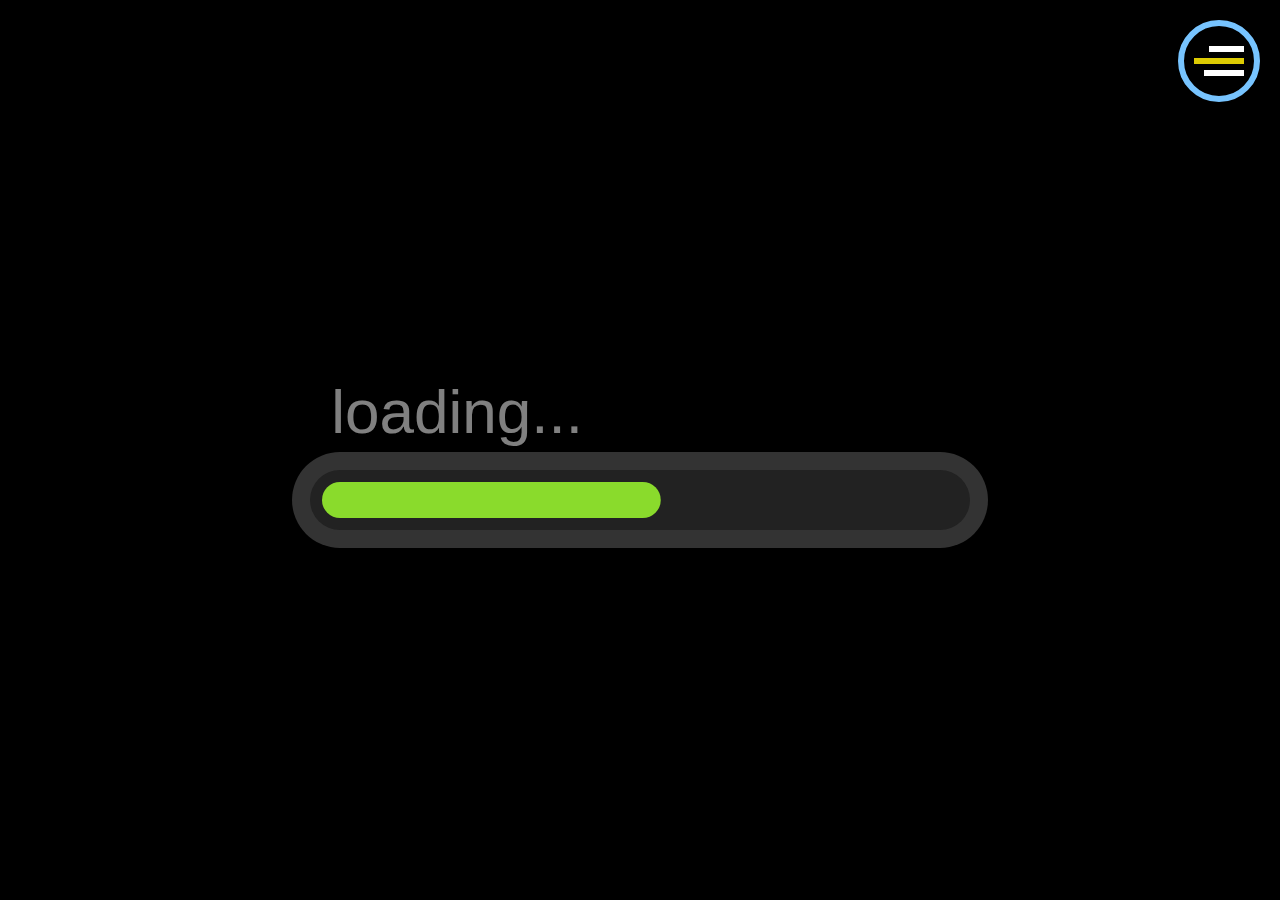
<file: animation_and_vfx.html>
<!DOCTYPE html>
<html lang="en">
  <head>
    <meta charset="UTF-8" />
    <meta name="viewport" content=" initial-scale=1.0" />
    <title>MG - Animation & VFX</title>
    <link rel="stylesheet" href="anim.css" />
    <link rel="preconnect" href="https://fonts.googleapis.com">
<link rel="preconnect" href="https://fonts.gstatic.com" crossorigin>
<link
rel="stylesheet"
href="https://cdnjs.cloudflare.com/ajax/libs/font-awesome/6.4.2/css/all.min.css"
integrity="sha512-z3gLpd7yknf1YoNbCzqRKc4qyor8gaKU1qmn+CShxbuBusANI9QpRohGBreCFkKxLhei6S9CQXFEbbKuqLg0DA=="
crossorigin="anonymous"
referrerpolicy="no-referrer"
/>
<link href="https://fonts.googleapis.com/css2?family=League+Spartan:wght@100..900&display=swap" rel="stylesheet">
    <script type="module" src="anim.js"></script>
    <script src="https://cdnjs.cloudflare.com/ajax/libs/gsap/3.12.2/gsap.min.js"></script>
  </head>
  <body>
    <div class="preloader">
      <svg
        xmlns="http://www.w3.org/2000/svg"
        viewBox="0 50 600 450"
        opacity="0"
        width="100%"
        height="100%"
        preserveAspectRatio="xMidYMid meet"
      >
        <line
          x1="150"
          x2="450"
          y1="300"
          y2="300"
          fill="none"
          stroke="#333"
          stroke-width="48"
          stroke-linecap="round"
        />
        <line
          x1="150"
          x2="450"
          y1="300"
          y2="300"
          fill="none"
          stroke="#222"
          stroke-width="30"
          stroke-linecap="round"
        />
        <path
          stroke-dashoffset="833"
          stroke-dasharray="834 834"
          stroke-linecap="round"
          fill="none"
          fill-rule="evenodd"
          stroke="#8ADB2C"
          stroke-width="18"
          d="M150,300c0,0,138,0,198,0c112,0,66-122,15-165c-43.9-37-92-10-79,33c7.7,25.5,51.6,47.6,99,36c139-34,67,96,67,96"
        />
        <text
          fill="#FFF"
          transform="translate(145.615 266.265)"
          font-family="sans-serif"
          font-size="31"
        >
          loading...
        </text>
        <polygon
          fill="#FFA06C"
          points="434 278 424 205 459 286 498 234 479 298 538 275 484 320 542 349 462 335 462 394 439 318 372 356 427 299 372 260"
        />
        <polygon
          fill="#FFE45F"
          points="414 252 440 299 497 233 479 287 529 283 498 315 539 334 476 329 503 382 448 329 432 382 426 317 372 333 420 299"
        />
        <polygon
          fill="#FFF"
          points="434.1 303.9 428.3 261.2 451.7 290.5 457.6 265.4 468.5 296.4 528 252 481.9 303.9 517.1 312.3 469.3 316.5 509.6 341.6 462.6 336.6 458.4 376 443.3 319.8 417.4 357.6 426.6 314 383 298.9"
        />
      </svg>
    </div>
    
    <div id="content" style="display: none">
      <section class="home-will-go-below">
        
        <div class="anim-container">
          <img
            class="anim-text"
            src="Assets/animation_text.png"
            style="position: relative; z-index: 2"
            data-speed="0.35"
            data-mode="1"

          />
        </div>
        <p id="scroll"><span id="scroll-text">scroll down</span><br><i class="fa-solid fa-angle-down fa-bounce"></i></p>
      </section>
      <div id="grid-con">
        <div class="grid" id="grid"></div>
      </div>
      <!-- Section that acts as a ghost home page so that the view page does not cover the home page -->
      <section class="ghost-home"></section>
      
      <!-- page to view the animations (will overlap the landing page) -->
      <section class="view-container">
        <div class="view-anim">
          <div class="video-item" data-video-url="https://www.youtube.com/embed/xAKA-CqlQO8?si=s2B_qSV_TVcqzqAj"">
            <img src="animation_thumbnails/among_the_stars.jpg" alt="Video 1" />
            <div class="title">Among The Stars</div>
            <div class="desc">
              My latest project - A concept trailer of an animated movie set
              trillions of years in the future.
            </div>
          </div>

          <div class="video-item" data-video-url="https://www.youtube.com/embed/mA61DzPpnS0?si=zNSBdkxLI8JbvfEB"">
            <img src="animation_thumbnails/WORLDS_APART_FRAME.jpg" alt="Video 2" />
            <div class="title">Worlds Apart</div>
            <div class="desc">
              A space-related animation that eventually transformed into the idea of "Among the Stars"
            </div>
      </div>
            <div class="video-item" >
              <img src="animation_thumbnails/showreel_th.png" alt="Video 3" />
              <div class="title">Animation/VFX Showreel</div>
              <div class="desc">
                A collection of some of my animation and VFX works.
              </div>
        </div>

        <div class="video-item" >
          <img src="animation_thumbnails/tess_th.png" alt="Video 4" />
          <div class="title">Tesseract Materialising</div>
          <div class="desc">
            A tesseract effect inspired by Avengers:Infinity War
          </div>
          </div>
      </section>
    </div>
    <!-- MENU BUTTON -->
    <section class="container head-main-style">
      <div class="row">
        <div class="col-12 pull-right">
          <div
            class="menu-btn-outer"
            data-toggle="collapse"
            data-target="#mainMenu"
          >
       
            <div class="menu-btn">
              <div class="menu-btn-circle">
                <span class="line line-1"></span>
                <span class="line line-2"></span>
                <span class="line line-3"></span>
              </div>
            </div>
          </div>
        </div>
      </div>
    </section>

    <!-- MENU OVERLAY + OPTIONS -->
    <div id="menu" class="menu">
      <div class="menu-content">
        <!-- MENU CONTENT -->
       
        <ul>
          <li style="--clr:#00ade1">
              <a href="#" data-text="&nbsp;HOME">&nbsp;HOME&nbsp;</a>
          </li>
            <li style="--clr:#ff6493">
              <a href="#about-sec " data-text="&nbsp;ABOUT">&nbsp;ABOUT&nbsp; </a>
          </li>
            <li style="--clr:#ffdd1c">
              <a href="#port-sec" data-text="&nbsp;PORTFOLIO">&nbsp;PORTFOLIO&nbsp;</a>
             
          </li>
          <li style="--clr:#dc00d4">
            <a href="#" data-text="&nbsp;FEEDBACK">&nbsp;FEEDBACK&nbsp;</a>
          </li>
            <li style="--clr:#00dc82">
              <a href="contact.html" data-text="&nbsp;CREDITS ">&nbsp;CREDITS &nbsp;</a>
          </li>
           
  </ul>
      </div>
    </div>

    <div id="overlay" class="overlay"></div>
    </div>
    <div class="dark-color">

    </div>


    <script>
     


      var path = document.querySelector("path");
      var length = path.getTotalLength();
      // create timeline
      var timeline = new TimelineMax({
        repeat: -1,
        repeatDelay: 1,
      });

      // initial animation of svg
      TweenMax.to("svg", 0.5, {
        opacity: 1,
      });

      // set up looping text animation
      TweenMax.to("text", 0.5, {
        opacity: 0.2,
        yoyo: true,
        repeat: -1,
        ease: Sine.easeInOut,
      });

      // path animation
      timeline.from(path, 0.5, {
        // Reduced duration for faster animation
        autoAlpha: 0,
        ease: Power2.easeOut,
      });
      timeline.to(
        path,
        1,
        {
          attr: {
            "stroke-dashoffset": 0,
          },
          ease: Quint.easeIn,
        },
        0
      );

      // Explosion
      timeline.staggerFrom(
        "polygon",
        0.1,
        {
          scale: 0,
          transformOrigin: "center",
          ease: Back.easeOut,
        },
        0.05,
        1
      );
      timeline.staggerTo(
        "polygon",
        0.25,
        {
          cycle: {
            rotation: [-90, 90],
          },
          transformOrigin: "center",
        },
        0,
        1
      );
      timeline.staggerTo(
        "polygon",
        0.25,
        {
          autoAlpha: 0,
          transformOrigin: "center",
          ease: Back.easeOut,
        },
        -0.05,
        1 + "+=.5"
      );

      // remove path
      timeline.to(
        path,
        1,
        {
          attr: {
            "stroke-dashoffset": -length,
          },
          autoAlpha: 0,
          ease: Quint.easeInOut,
        },
        1
      );

      // Show content after loading animation
      window.addEventListener("load", () => {
        setTimeout(() => {
          document.querySelector(".preloader").style.display = "none";
          document.getElementById("content").style.display = "block";
        }, 2000); // Reduced the timeout to match the faster loading animation duration
      });

      const grid = document.getElementById("grid");
      const frames = [
        "frames/frame1.png",
        "frames/frame2.png",
        "frames/frame3.png",
        "frames/frame4.png",
        "frames/frame5.png",
        "frames/frame6.png",
        "frames/frame7.png",
        "frames/frame8.png",
        "frames/frame9.png",
        "frames/frame10.png",
        "frames/frame11.png",
        "frames/frame12.png",
        "frames/frame13.png",
        "frames/frame14.png",
        "frames/frame15.png",
      ]; // Replace with actual image URLs

      for (let i = 0; i < 400; i++) {
        // Adjusted for squares
        let square = document.createElement("div");
        square.classList.add("square");
        let img = document.createElement("img");
        square.appendChild(img);

        square.addEventListener("mouseenter", () => {
          let randomFrame = frames[Math.floor(Math.random() * frames.length)];
          img.src = randomFrame;
          img.style.opacity = 1;
        });

        square.addEventListener("mouseleave", () => {
          setTimeout(() => {
            img.style.opacity = 0;
          }, 300);
        });

        grid.appendChild(square);
      }
    </script>
    <script src="sketch.js"></script>


    <div id="videoModal" class="video-modal">
      <div class="video-modal-content">
        <span id="closeModal" class="close-modal">&times;</span>
        <iframe
          id="videoIframe"
          width="560"
          height="315"
          src=""
          frameborder="0"
          allow="accelerometer; autoplay; clipboard-write; encrypted-media; gyroscope; picture-in-picture"
          allowfullscreen
        ></iframe>
      </div>
    </div>

  </body>
</html>
</file>
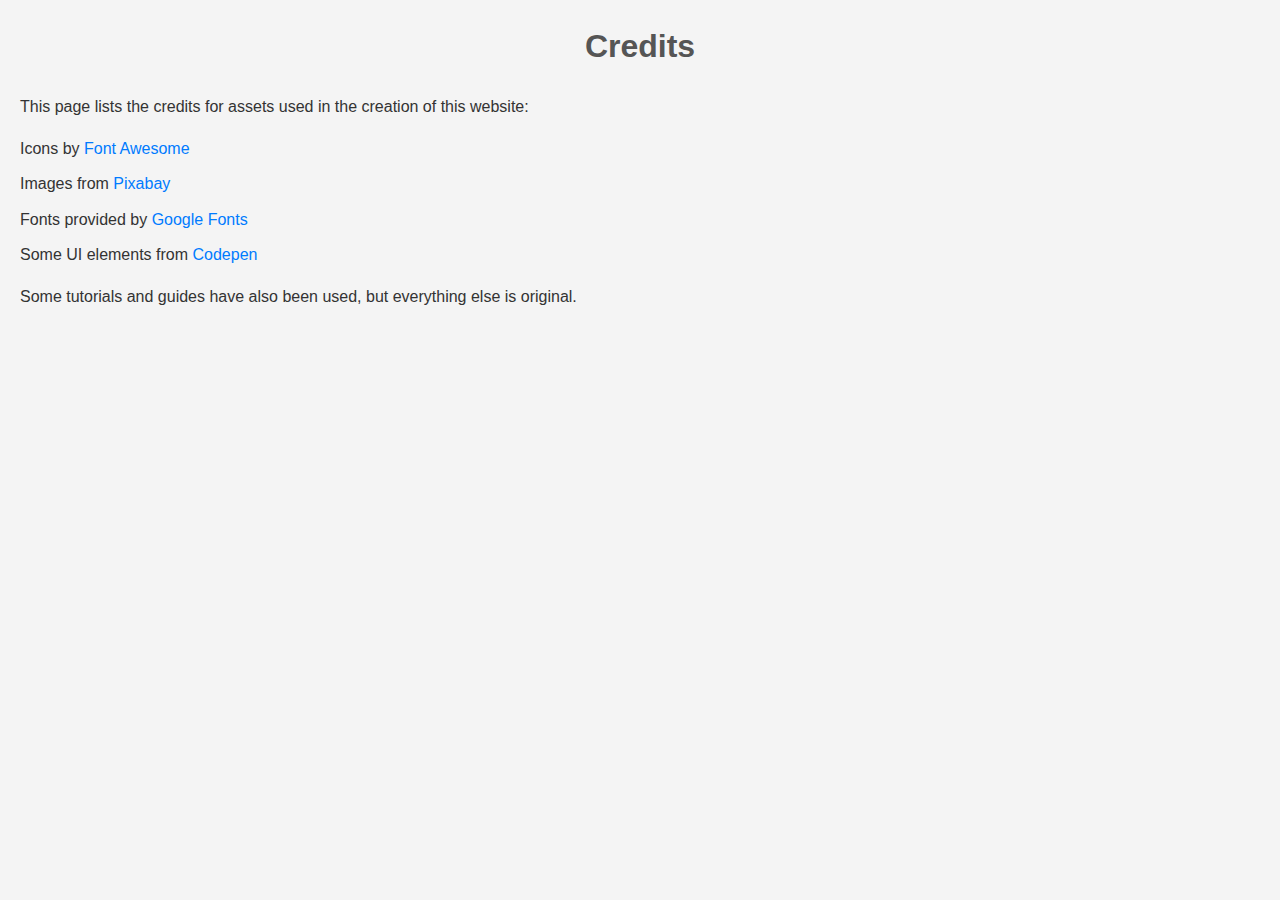
<file: credits.html>
<!DOCTYPE html>
<html lang="en">
  <head>
    <meta charset="UTF-8" />
    <meta name="viewport" content="width=device-width, initial-scale=1.0" />
    <title>Credits</title>
    <style>
      body {
        font-family: Arial, sans-serif;
        line-height: 1.6;
        margin: 20px;
        background-color: #f4f4f4;
        color: #333;
      }
      h1 {
        text-align: center;
        color: #555;
      }
      ul {
        list-style-type: none;
        padding: 0;
      }
      li {
        margin: 10px 0;
      }
      a {
        color: #007bff;
        text-decoration: none;
      }
      a:hover {
        text-decoration: underline;
      }
    </style>
  </head>
  <body>
    <h1>Credits</h1>
    <p>
      This page lists the credits for assets used in the creation of this
      website:
    </p>
    <ul>
      <li>
        Icons by
        <a href="https://fontawesome.com/" target="_blank">Font Awesome</a>
      </li>
      <li>
        Images from <a href="https://pixabay.com/" target="_blank">Pixabay</a>
      </li>
      <li>
        Fonts provided by
        <a href="https://fonts.google.com/" target="_blank">Google Fonts</a>
      </li>
      <li>
        Some UI elements from
        <a href="https://codepen.io/" target="_blank">Codepen</a>
      </li>
    </ul>
    <p>
      Some tutorials and guides have also been used, but everything else is
      original.
    </p>
  </body>
</html>
</file>
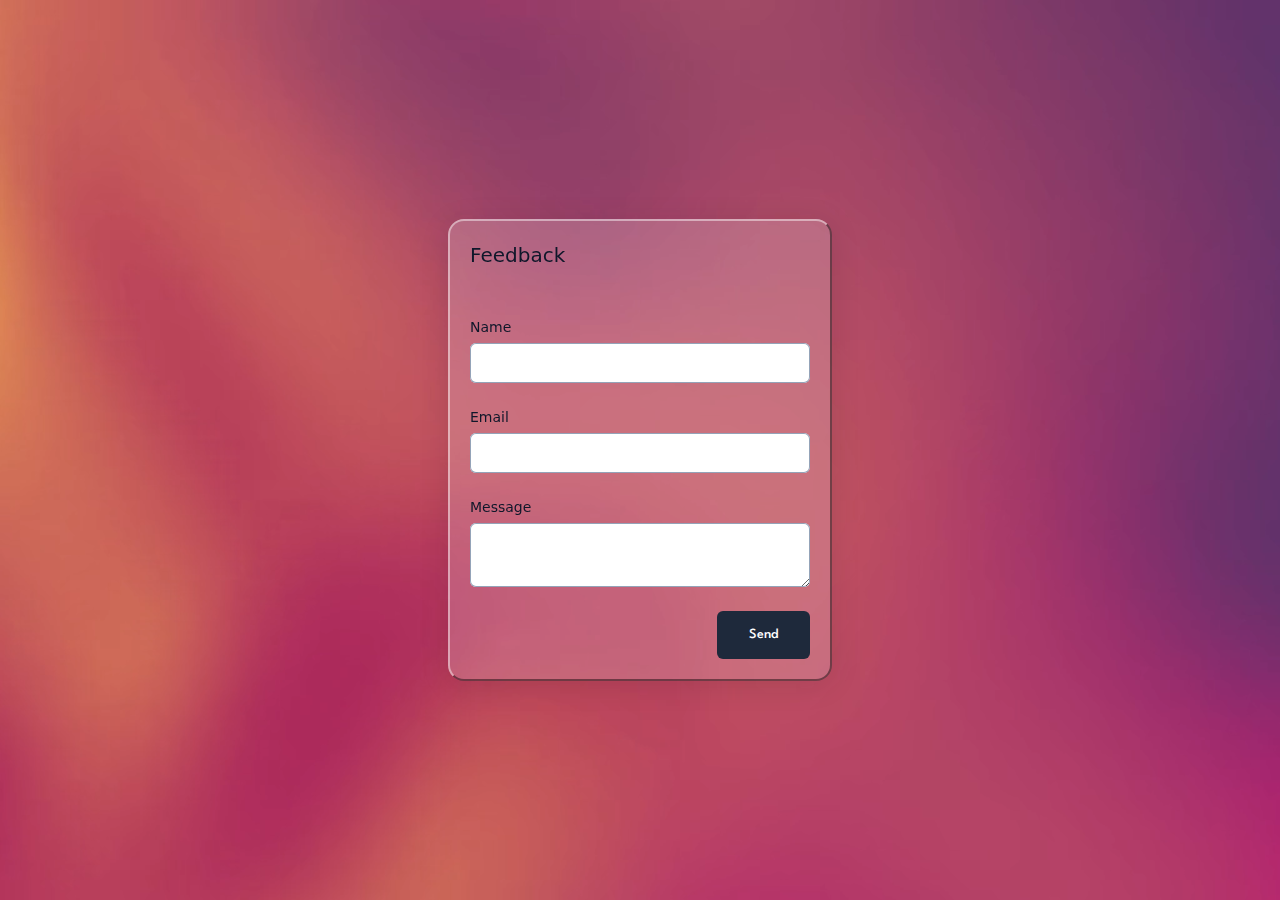
<file: feedback.html>
<!DOCTYPE html>
<html lang="en">
  <head>
    <meta charset="UTF-8" />
    <meta name="viewport" content="width=device-width, initial-scale=1.0" />
    <title>Feedback Form</title>
    <link
      href="https://fonts.googleapis.com/css2?family=League+Spartan:wght@100..900&display=swap"
      rel="stylesheet"
    />
    <style>
      body,
      html {
        margin: 0;
        padding: 0;
        height: 100%;
        overflow: hidden;
        font-family: "League Spartan", sans-serif;
      }

      .form-container {
        position: absolute;
        display: flex;
        justify-content: center;
        align-items: center;
        height: 100vh;
        width: 100vw;
        z-index: 1;
      }
      video {
        position: fixed;
        top: 0;
        left: 0;
        width: 100%;
        height: 100%;
        object-fit: cover;
        z-index: -1;
      }

      @media (max-width: 768px) {
        .form-outer {
          width: 90vw;
        }
      }

      @import url("https://fonts.googleapis.com/css2?family=IBM+Plex+Serif:ital,wght@0,100;0,200;0,300;0,400;0,500;0,600;0,700;1,100;1,200;1,300;1,400;1,500;1,600;1,700&family=Work+Sans:ital,wght@0,100..900;1,100..900&display=swap");

      /** Variables **/

      :root {
        --color-background: #cbd5e1;
        --color-background-alt: #64748b;
        --color-border-active: #64748b;
        --color-border-default: #94a3b8;
        --color-highlight: #cbd5e1;
        --color-primary: #1e293b;
        --color-primary-active: #090f1d;
        --color-text-default: #0f172a;
        --color-text-muted: #475569;

        --font-family-body: "Work Sans", system-ui, sans-serif;
        --font-family-display: "IBM Plex Serif", system-ui, sans-serif;
      }

      /** Base **/

      *,
      ::before,
      ::after {
        box-sizing: border-box;
      }

      * {
        border: 0;
        margin: 0;
        padding: 0;
      }

      button,
      input,
      optgroup,
      select,
      textarea {
        font-family: inherit;
        font-feature-settings: inherit;
        font-variation-settings: inherit;
        font-size: 100%;
        font-weight: inherit;
        line-height: inherit;
        color: inherit;
        margin: 0;
        padding: 0;
      }

      [type="checkbox"],
      [type="radio"],
      [type="range"] {
        appearance: none;
        flex-shrink: 0;
        padding: 0;
        user-select: none;
      }

      [type="checkbox"]:focus,
      [type="radio"]:focus,
      [type="range"]:focus {
        outline: none;
      }

      /** Components **/

      .fs-form {
        display: grid;
        row-gap: 1.5rem;
      }

      .fs-form:where(.fs-layout__2-column) {
        column-gap: 1.5rem;
        grid-template-columns: 1fr 1fr;
      }

      fieldset {
        display: grid;
        margin: 1.5rem 0;
        row-gap: 1.5rem;
      }

      .fs-form:where(.fs-layout__2-column) fieldset {
        column-gap: 1.5rem;
        grid-template-columns: 1fr 1fr;
        grid-column: 1 / -1;
      }

      .fs-fieldset-title {
        color: var(--color-text-default);
        font-family: var(--font-family-display);
        font-size: 1.25rem;
        font-weight: 500;
        line-height: 1.75rem;
        margin-bottom: 1.5rem;
        grid-column: 1 / -1;
      }

      .fs-field {
        display: flex;
        flex-direction: column;
        row-gap: 0.375rem;
      }

      .fs-label {
        color: var(--color-text-default);
        display: block;
        font-family: var(--font-family-display);
        font-size: 0.875rem;
        font-weight: 500;
        line-height: 1.25rem;
      }

      .fs-description {
        color: var(--color-text-muted);
        display: block;
        font-size: 0.875rem;
        line-height: 1.25rem;
      }

      .fs-button-group {
        display: flex;
        flex-direction: row-reverse;
        column-gap: 1.5rem;
      }

      .fs-form:where(.fs-layout__2-column) .fs-button-group {
        grid-column: 1 / -1;
      }

      .fs-button {
        background-color: var(--color-primary);
        border-radius: 0.375rem;
        color: white;
        cursor: pointer;
        font-size: 0.875rem;
        font-weight: 500;
        line-height: 1rem;
        padding: 1rem 2rem;
        transition-duration: 200ms;
        transition-property: background-color;
        transition-timing-function: cubic-bezier(0.4, 0, 0.2, 1);
      }

      .fs-button:hover {
        background-color: var(--color-primary-active);
      }

      .fs-button:focus-visible {
        background-color: var(--color-primary-active);
        outline: 3px solid var(--color-highlight);
      }

      .fs-input,
      .fs-select {
        appearance: none;
        border-radius: 0.375rem;
        border-width: 0;
        box-shadow: var(--color-border-default) 0 0 0 1px inset;
        color: var(--color-primary);
        font-size: 1rem;
        height: 2.5rem;
        line-height: 1.5rem;
        outline: none;
        padding-left: 0.75rem;
        padding-right: 0.75rem;
      }

      .fs-input:focus-visible,
      .fs-select:focus-visible {
        box-shadow: var(--color-border-active) 0 0 0 1.5px inset;
        outline: 3px solid var(--color-highlight);
        outline-offset: 0;
      }

      .fs-input::placeholder {
        color: var(--color-text-muted);
      }

      .fs-checkbox-group,
      .fs-radio-group {
        display: flex;
        flex-direction: column;
        row-gap: 0.5rem;
      }

      .fs-checkbox-field,
      .fs-radio-field {
        column-gap: 0.5rem;
        display: flex;
      }

      :is(.fs-checkbox-field, .fs-radio-field) .fs-label + .fs-description {
        margin-top: 0.125rem;
      }

      .fs-checkbox-wrapper,
      .fs-radio-wrapper {
        align-items: center;
        display: flex;
        height: 1.25rem;
      }

      .fs-checkbox,
      .fs-radio {
        background-color: #fff;
        border: 1px solid var(--color-primary);
        height: 1rem;
        width: 1rem;
      }

      .fs-checkbox {
        border-radius: 0.25rem;
      }

      .fs-radio {
        border-radius: 100%;
      }

      .fs-checkbox:checked,
      .fs-radio:checked {
        background-color: var(--color-primary);
        background-position: center;
        background-repeat: no-repeat;
        background-size: 100% 100%;
        border-color: transparent;
      }

      .fs-checkbox:checked {
        background-image: url("data:image/svg+xml,%3csvg viewBox='0 0 16 16' fill='white' xmlns='http://www.w3.org/2000/svg'%3e%3cpath d='M12.207 4.793a1 1 0 010 1.414l-5 5a1 1 0 01-1.414 0l-2-2a1 1 0 011.414-1.414L6.5 9.086l4.293-4.293a1 1 0 011.414 0z'/%3e%3c/svg%3e");
      }

      .fs-radio:checked {
        background-image: url("data:image/svg+xml,%3csvg viewBox='0 0 16 16' fill='white' xmlns='http://www.w3.org/2000/svg'%3e%3ccircle cx='8' cy='8' r='3'/%3e%3c/svg%3e");
      }

      .fs-checkbox:focus-visible,
      .fs-radio:focus-visible {
        outline: 3px solid var(--color-highlight);
        outline-offset: 0;
      }

      .fs-select {
        background-color: #fff;
        background-image: url("data:image/svg+xml,%3csvg xmlns='http://www.w3.org/2000/svg' fill='none' viewBox='0 0 20 20'%3e%3cpath stroke='%236b7280' stroke-linecap='round' stroke-linejoin='round' stroke-width='1.5' d='M6 8l4 4 4-4'/%3e%3c/svg%3e");
        background-position: right 0.5rem center;
        background-repeat: no-repeat;
        background-size: 1.5em 1.5em;
        padding-right: 2.5rem;
      }

      .fs-slider {
        background: transparent;
        cursor: pointer;
        height: 1.25rem;
        width: 100%;
      }

      .fs-slider::-moz-range-track {
        background-color: var(--color-background);
        border-radius: 0.5rem;
        height: 0.5rem;
      }

      .fs-slider::-webkit-slider-runnable-track {
        background-color: var(--color-background);
        border-radius: 0.5rem;
        height: 0.5rem;
      }

      .fs-slider::-moz-range-thumb {
        background-color: var(--color-primary);
        border: none; /* Removes extra border that FF applies */
        border-radius: 50%;
        height: 1.25rem;
        width: 1.25rem;
      }

      .fs-slider::-webkit-slider-thumb {
        appearance: none;
        background-color: var(--color-primary);
        border-radius: 50%;
        height: 1.25rem;
        margin-top: -0.375rem; /* Centers thumb on the track */
        width: 1.25rem;
      }

      .fs-slider:focus-visible::-moz-range-thumb {
        outline: 2px solid var(--color-primary);
        outline-offset: 2px;
      }

      .fs-slider:focus-visible::-webkit-slider-thumb {
        outline: 2px solid var(--color-primary);
        outline-offset: 2px;
      }

      .fs-switch-field {
        align-items: center;
        column-gap: 0.75rem;
        display: flex;
        justify-content: space-between;
      }

      .fs-switch {
        background-color: var(--color-background-alt);
        background-image: url("data:image/svg+xml,%3csvg xmlns='http://www.w3.org/2000/svg' viewBox='-4 -4 8 8'%3e%3ccircle r='3' fill='white'/%3e%3c/svg%3e");
        background-position: left center;
        background-repeat: no-repeat;
        border-radius: 1.5rem;
        cursor: pointer;
        height: 1.5rem;
        transition-duration: 200ms;
        transition-property: background-color, background-position;
        transition-timing-function: cubic-bezier(0.4, 0, 0.2, 1);
        width: 2.75rem;
      }

      .fs-switch:checked {
        background-color: var(--color-primary);
        background-position: right center;
      }

      .fs-switch:focus-visible {
        outline: 3px solid var(--color-highlight);
        outline-offset: 0;
      }

      .fs-textarea {
        appearance: none;
        border-radius: 0.375rem;
        border-width: 0;
        box-shadow: var(--color-border-default) 0 0 0 1px inset;
        color: var(--color-primary);
        font-size: 1rem;
        line-height: 1.5rem;
        outline: none;
        padding: 0.5rem 0.75rem;
        resize: vertical;
      }

      .fs-textarea:focus-visible {
        box-shadow: var(--color-border-active) 0 0 0 1.5px inset;
        outline: 3px solid var(--color-highlight);
        outline-offset: 0;
      }

      .fs-textarea::placeholder {
        color: var(--color-text-muted);
      }

      .form-outer {
        background-color: rgba(255, 255, 255, 0.184);

        width: 30vw;
        padding: 20px;
        border-radius: 1rem;
        box-shadow: 0 4px 30px rgba(0, 0, 0, 0.1);
        border-top: 2px solid rgba(255, 255, 255, 0.453);
        border-left: 2px solid rgba(255, 255, 255, 0.453);
        border-bottom: 2px solid rgba(0, 0, 0, 0.441);
        border-right: 2px solid rgba(0, 0, 0, 0.441);
      }
      @media (max-width: 768px) {
        .form-outer {
          width: 90%; /* Adjust width for smaller screens */
          padding: 15px; /* Reduce padding */
        }

        .fs-fieldset-title {
          font-size: 1.5rem; /* Adjust title size */
        }

        .fs-input,
        .fs-textarea {
          font-size: 1rem; /* Adjust input font size */
        }

        .fs-button {
          font-size: 1rem; /* Adjust button font size */
          padding: 0.75rem 1.5rem; /* Adjust button padding */
        }
      }
    </style>
  </head>
  <body>
    <video autoplay muted loop id="backgroundVideo">
      <source src="Assets/background_vide.mp4" type="video/mp4" />
      Your browser does not support the video tag.
    </video>
    <div class="form-container">
      <div class="form-outer">
        <form
          action="https://formspree.io/f/xvgkjypo"
          class="fs-form"
          target="_top"
          method="POST"
        >
          <div class="fs-fieldset-title">Feedback</div>
          <div class="fs-field">
            <label class="fs-label" for="name">Name</label>
            <input class="fs-input" id="name" name="name" />
          </div>
          <div class="fs-field">
            <label class="fs-label" for="email">Email</label>
            <input class="fs-input" id="email" name="email" required />
          </div>
          <div class="fs-field">
            <label class="fs-label" for="message">Message</label>
            <textarea
              class="fs-textarea"
              id="message"
              name="message"
            ></textarea>
          </div>
          <div class="fs-button-group">
            <button class="fs-button" type="submit">Send</button>
          </div>
        </form>
      </div>
    </div>
    <script>
      // Select the video element
      const video = document.getElementById("backgroundVideo");

      // Set the playback rate to slow down the video
      video.playbackRate = 0.6; // Adjust this value (e.g., 0.5 for half speed)
    </script>
  </body>
</html>
</file>
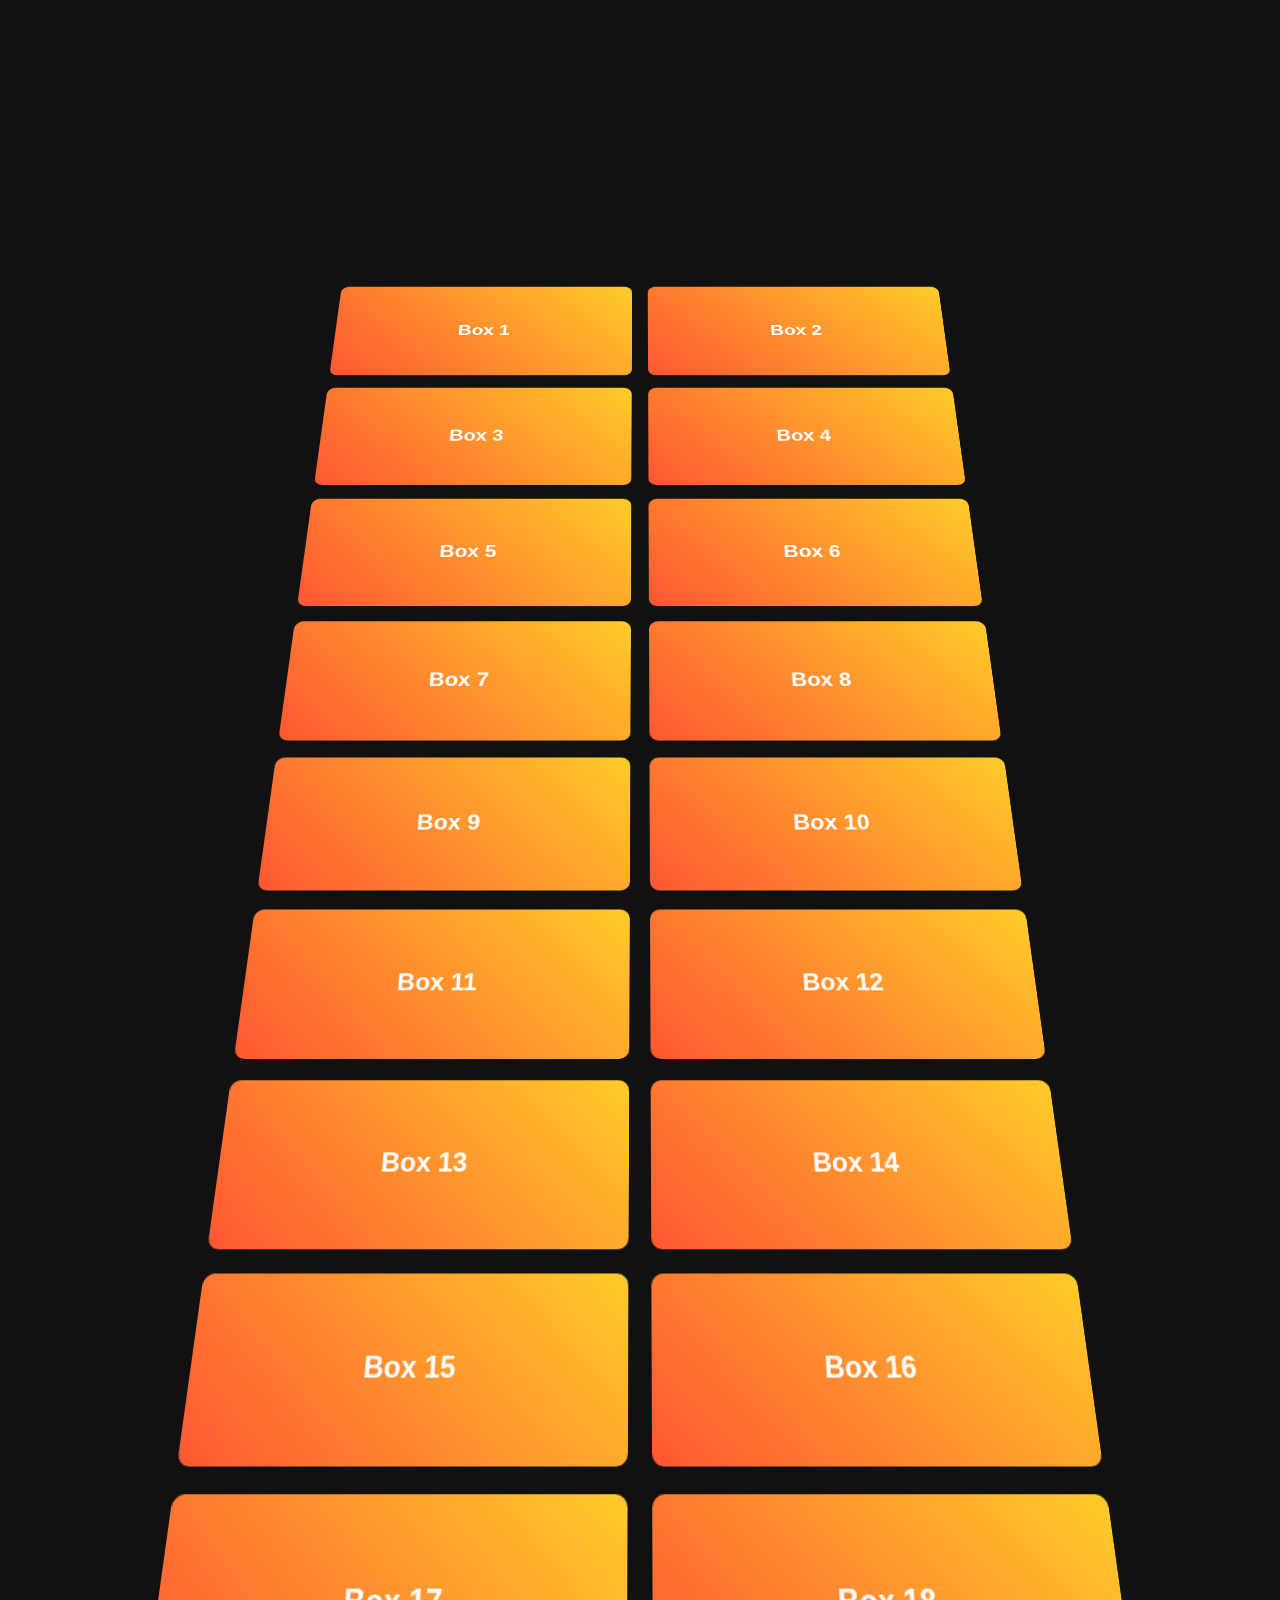
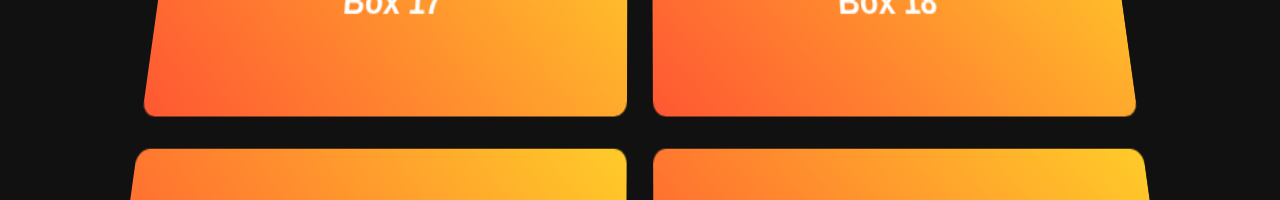
<file: test.html>
<!DOCTYPE html>
<html lang="en">
  <head>
    <meta charset="UTF-8" />
    <meta name="viewport" content="width=device-width, initial-scale=1.0" />
    <title>3D Scrolling Grid</title>
    <style>
      * {
        margin: 0;
        padding: 0;
        box-sizing: border-box;
      }

      body {
        background: #111;
        color: white;
        font-family: Arial, sans-serif;
        height: 200vh; /* Ensure there is enough scroll space */
        perspective: 1000px; /* Perspective for 3D effect */
        display: flex;
        align-items: center;
        justify-content: center;
      }

      .container {
        width: 60vw;
        display: grid;
        grid-template-columns: repeat(2, 1fr); /* 2 columns */
        gap: 20px;
        transform-style: preserve-3d;
        position: fixed; /* Fix grid in place */
        top: 50%;
        left: 50%;
        transform: translate(-50%, -50%) rotateX(20deg);
      }

      .box {
        width: 100%;
        height: 150px;
        background: linear-gradient(45deg, #ff5733, #ffcc29);
        display: flex;
        align-items: center;
        justify-content: center;
        font-size: 24px;
        font-weight: bold;
        border-radius: 10px;
        transform: translateZ(0);
        transition: transform 0.2s ease-out;
      }
    </style>
  </head>
  <body>
    <div class="container" id="grid">
      <!-- Generate 10 rows (20 boxes) -->
      <script>
        const container = document.getElementById("grid");
        for (let i = 1; i <= 20; i++) {
          let div = document.createElement("div");
          div.className = "box";
          div.textContent = "Box " + i;
          container.appendChild(div);
        }

        window.addEventListener("scroll", () => {
          let scrollY = window.scrollY;
          container.style.transform = `translate(-50%, -50%) rotateX(20deg) translateZ(${
            scrollY * -1
          }px)`;
        });
      </script>
    </div>
  </body>
</html>
</file>
<file: anim.css>
html,
body {
  height: 100%;
  margin: 0;
}
body {
  background: black;
  overflow-x: hidden;
}

.anim-text {
  object-fit: contain;
  max-width: 100%;
  height: auto;
  max-height: 90vh;
  pointer-events: none;
  position: fixed;
}
#scroll {
  color: white;
  font-family: "League Spartan", sans-serif;
  text-align: center;

  width: 100%;
  height: 100%;
  font-size: 1rem;
  position: absolute;
  top: 85vh;
  z-index: 100000;
  padding-top: 20px;
  pointer-events: none;
}
.anim-text:first-child {
  margin-bottom: 5svh;
}
.anim-text:last-child {
  margin-top: 5svh;
}

:root {
  --background-rgb: 0 0 0;
}

#grid-con {
  position: fixed;
  top: 0px;
  left: 0px;
  height: 100vh;
  width: 100vw;
  display: flex;
  justify-content: center;
  align-items: center;
  background: rgb(var(--background-rgb));
  overflow: hidden;
  perspective: 2000px;
}

.grid {
  width: 140rem;
  aspect-ratio: 1;
  display: grid;
  grid-template-rows: repeat(20, 1fr); /* Adjusted for squares */
  grid-template-columns: repeat(20, 1fr); /* Adjusted for squares */
  position: absolute;
  transform: rotateX(50deg) rotateY(-5deg) rotateZ(20deg) scale(1.25);
  z-index: 1; /* Ensure the grid is below other elements */
}

.grid:after,
.grid:before {
  content: "";
  position: absolute;
  inset: 0px;
  pointer-events: none;
}

.grid:before {
  z-index: 2;
  background-size: 5%;
  background-repeat: repeat;
  opacity: 0.25;
}

.square {
  border: 2px solid rgb(255 255 255 / 25%);
  transition: background 0.3s, transform 0.9s;
}

.square:hover {
  transform: scale(1.4) translateZ(20px);
  transition-duration: 200ms;
}

.square img {
  width: 100%;
  height: 100%;
  object-fit: cover;
  opacity: 0;
  transition: opacity 0.3s;
}

.square:hover img {
  opacity: 1;
}

.view-anim {
  height: 100vh;
  width: 70vw;
  z-index: 1;

  gap: 10%;
  display: grid;
  grid-template-columns: repeat(2, 1fr);
  margin: auto;
  align-items: center;
  place-items: center;
}

@media (max-width: 768px) {
  .view-anim {
    width: 90vw;
    grid-template-columns: 1fr;
  }
}

.view-container {
  background-color: rgba(0, 0, 0, 0.863);
  position: relative;
  height: 100vh;
  width: 100vw;
  display: flex;
  justify-content: center;
  align-items: center;
  overflow: hidden;
  z-index: 100000;
}

.video-item {
  position: relative;
  cursor: pointer;
  transition: 0.3s ease-in-out;
}

.video-item img {
  width: 100%;
  height: 100%;
  border-radius: 8px;
  transition: 0.3s ease-in-out;
}

.video-item:hover img {
  filter: brightness(200%);
  border-radius: 30px;
}

.video-item:hover {
  transform: scale(1.1);
}

.video-item .desc {
  position: absolute;
  font-family: "League Spartan", sans-serif;
  font-size: 1.3rem;
  font-weight: 700;
  padding-left: 20px;
  padding-right: 20px;
  color: white;
}

.video-item .title {
  font-family: "League Spartan", sans-serif;
  font-weight: 700;
  position: absolute;
  bottom: 10px;
  left: 10px;
  color: white;
  background: rgba(0, 0, 0, 0.6);
  padding: 10px;
  border-radius: 10px;
  font-size: 2rem;
}

.preloader {
  position: fixed;
  top: 0;
  left: 0;
  width: 100%;
  height: 100%;
  background: #000000;
  display: flex;
  justify-content: center;
  align-items: center;
  z-index: 100;
  pointer-events: none;
}

svg {
  width: 100%;
  height: 100%;
  position: fixed;
  opacity: 0;
}

.anim-container {
  position: fixed;
}

.ghost-home {
  width: 100vw;
  height: 100vh;
}

/* MENU */

/* Menu button outer container */
.menu-btn-outer {
  position: fixed;
  top: 20px;
  right: 20px; /* Move the button to the right */
  width: auto; /* Increase the width */
  height: auto; /* Increase the height */
  overflow: hidden;
  z-index: 10000000;
  font-family: "Raleway", sans-serif;
  font-weight: bolder;
  font-size: 1.7vw;
  cursor: pointer;
}

.menu-btn-outer > div {
  display: inline-block;
  vertical-align: middle;
}

.menu-btn-outer:hover .menu-btn,
.menu-btn-outer.activated .menu-btn {
  transform: scale(0.85, 0.85);
}

.menu-btn-outer:hover .line-1,
.menu-btn-outer.activated .line-1 {
  transform: rotate(90deg);
  top: 12px; /* Adjusted for larger size */
  max-width: 100%;
  background-color: #ddcb03;
}

.menu-btn-outer:hover .line-2,
.menu-btn-outer.activated .line-2 {
  margin-bottom: 0;
  max-width: 100%;
  background-color: #ddcb03;
}

.menu-btn-outer:hover .line-3,
.menu-btn-outer.activated .line-3 {
  right: -175%;
}

.menu-btn-outer.activated .menu-btn-circle {
  transform: rotate(45deg);
}

.menu-btn-outer.activated:hover .menu-btn {
  transform: scale(0.75, 0.75);
}

.menu-btn-outer.activated:hover .line-1,
.menu-btn-outer.activated:hover .line-2 {
  background-color: rgb(159, 198, 255);
}

/* Menu button circle */
.menu-btn {
  background-color: black;
  width: 70px; /* Increase width */
  height: 70px; /* Increase height */
  border: rgb(119, 196, 255) solid 6px; /* Increase border thickness */
  border-radius: 50%;
  position: relative;
  transition: 350ms;
  transform: scale(1, 1);
}

.menu-btn-circle {
  height: 30px; /* Increase height */
  width: 50px; /* Increase width */
  position: absolute;
  margin: auto;
  top: 0;
  bottom: 0;
  right: 0;
  left: 0;

  transition: 300ms;
}

.menu-btn-circle > span {
  height: 6px; /* Increase thickness */
  width: 100%;
  display: block;
  float: right;
  position: absolute;
  right: 0;
  transition: 350ms;
}

.menu-btn-circle .line-1 {
  background-color: white;
  max-width: 35px; /* Increase max-width */
}

.menu-btn-circle .line-2 {
  background-color: #ddcb03;
  max-width: 50px; /* Increase max-width */
  top: 12px; /* Adjusted for larger size */
}

.menu-btn-circle .line-3 {
  background-color: white;
  max-width: 40px; /* Increase max-width */
  top: 24px; /* Adjusted for larger size */
}

/* Menu */
.menu {
  border-radius: 20px;
  border: #ffffff solid 3px;
  overflow-y: auto;
  position: fixed;
  top: 0;
  right: -70%; /* Change from left to right */
  width: 50%;
  height: 100%;
  /* background-color: #000000; */
  background-color: #8787877f;
  backdrop-filter: blur(10px);
  color: white;
  z-index: 1000000;
  transition: right 0.5s ease; /* Change from left to right */
}

.menu-content {
  padding: 20px;
}

.menu-content h2 {
  margin-top: 0;
}

.menu-content ul {
  list-style: none;
  padding: 0;
}

.menu-content ul li {
  margin: 20px 0;
}

.menu-content ul li a {
  color: white;
  text-decoration: none;
  font-size: 4vw;
  font-family: "Raleway", sans-serif;
  font-weight: bold;
}
.menu:active {
  right: -70%;
}
/* Overlay */
.overlay {
  position: fixed;
  top: 0;
  left: 0;
  width: 100%;
  height: 100%;
  background-color: rgba(0, 0, 0, 0.5);
  z-index: 9999;
  opacity: 0;
  transition: opacity 0.5s ease;
  pointer-events: none;
}

/* Show menu and overlay */
.menu.show {
  right: 0;
}

.overlay.show {
  opacity: 1;
  pointer-events: auto;
}

ul {
  position: relative;
  display: flex;
  flex-direction: column;
  gap: 30px;
}

ul li {
  position: relative;
  list-style: none;
}

ul li a {
  position: relative;
  font-size: 4em;
  text-decoration: none;
  line-height: 1em;
  letter-spacing: 2px;
  text-transform: uppercase;
  color: transparent;
  -webkit-text-stroke: 1px rgba(255, 255, 255, 0.5);
}

ul li a::before {
  content: attr(data-text);
  position: absolute;
  color: var(--clr);
  width: 0%;
  overflow: hidden;
  transition: 1s;
  border-right: 8px solid var(--clr);
  -webkit-text-stroke: 1px var(--clr);
}

ul li a:hover::before {
  width: 100%;
  filter: drop-shadow(0 0 25px var(--clr));
}
.some-css-to-make-it-pretty {
  position: fixed;
  height: 90vh;
  justify-content: center;
  display: flex;
  flex-flow: column;
  z-index: 10000000;
  font-family: "Raleway", sans-serif;
}

.some-css-to-make-it-pretty h2 {
  color: white;
  text-transform: uppercase;
  letter-spacing: 2px;
  font-size: 10px;
  margin-bottom: 0;
}

@media (max-width: 768px) {
  .menu-word {
    display: none;
  }
  .menu-word > span {
    display: none;
  }

  .menu-word .close-text {
    display: none;
  }

  .menu {
    top: 100%;
    width: 100%; /* Cover the entire screen */
    height: 100%; /* Cover the entire screen */
    right: 0; /* Ensure it is aligned to the right */
    transition: top 0.5s ease; /* Change from left to right */
  }
  .menu.show {
    top: 30%;
  }
  .menu-content ul li {
    margin: 5px 0;
  }
  .menu-content ul li a {
    font-size: 10vw;
  }
}

.video-modal {
  position: fixed;
  bottom: -100%; /* Initially hidden */
  left: 0;
  width: 100%;
  height: 100%;
  background-color: rgba(0, 0, 0, 0.701); /* Semi-transparent background */
  z-index: 1000000000;
  display: flex;
  justify-content: center;
  align-items: center;
  transition: bottom 0.5s ease; /* Smooth slide-up animation */
}

.video-modal.show {
  bottom: 0; /* Slide up to show the modal */
}

.video-modal-content {
  position: relative;
  width: 80%;
  max-width: 800px;
  background-color: #000;
  padding: 20px;
  border-radius: 10px;
  box-shadow: 0 0 25px rgba(255, 255, 255, 0.896);
}

.close-modal {
  position: absolute;
  top: 10px;
  right: 20px;
  font-size: 30px;
  color: white;
  cursor: pointer;
  z-index: 10001;
}

iframe {
  width: 100%;
  height: 60vh;
  border: none;
  border-radius: 10px;
}
</file>
